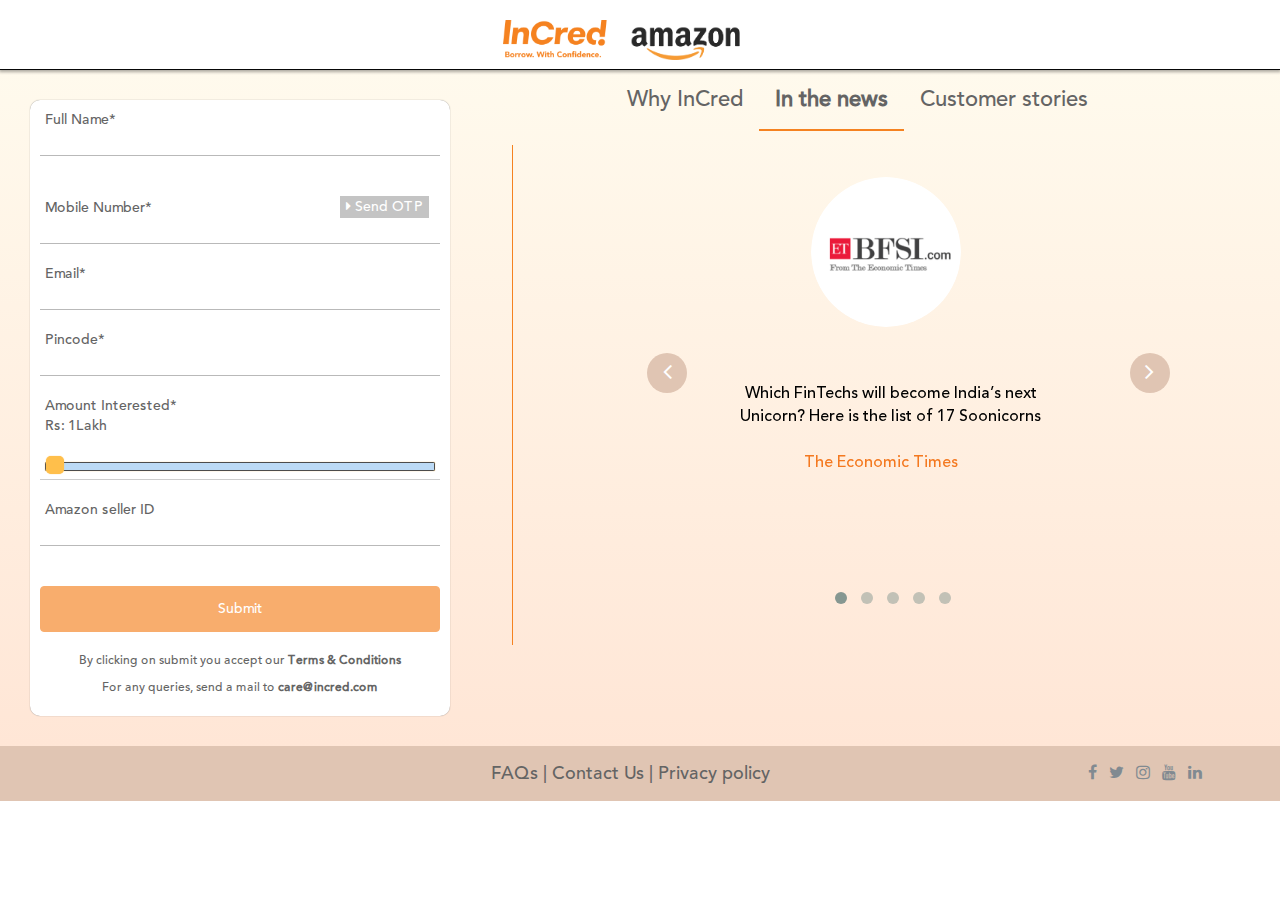
<file: index.html>
<!doctype html>
<html lang="en">

<head>
    <!-- Required meta tags -->
    <meta http-equiv="Content-Type" content="text/html; charset=utf-8" />
    <meta http-equiv="X-UA-compatible" content="IE=edge" />
    <meta name="viewport" content="width=device-width, initial-scale=1" />
    <meta name="description" content="Incred Amazon">
    <link rel="icon" href="../img/favicon.png">
    <!-- Bootstrap CSS -->
    <link href="https://fonts.googleapis.com/css?family=Poppins:400,500,600,700,800" rel="stylesheet">
    <link href="https://fonts.googleapis.com/css?family=Open+Sans:400,600" rel="stylesheet">
    <meta charset="utf-8">
    <link rel="stylesheet" href="https://stackpath.bootstrapcdn.com/font-awesome/4.7.0/css/font-awesome.min.css" integrity="sha384-wvfXpqpZZVQGK6TAh5PVlGOfQNHSoD2xbE+QkPxCAFlNEevoEH3Sl0sibVcOQVnN" crossorigin="anonymous">
    <link rel="stylesheet" href="https://maxcdn.bootstrapcdn.com/bootstrap/3.4.1/css/bootstrap.min.css">
    <script src="https://ajax.googleapis.com/ajax/libs/jquery/3.5.1/jquery.min.js"></script>
    <script src="https://maxcdn.bootstrapcdn.com/bootstrap/3.4.1/js/bootstrap.min.js"></script>
    <link href="owl-carousel/owl.carousel.css" rel="stylesheet" />
    <link href="owl-carousel/owl.theme.css" rel="stylesheet" />
    <link href="owl-carousel/owl.carousel.css" rel="stylesheet" />
    <link href="owl-carousel/owl.theme.css" rel="stylesheet" />
	  <link rel="stylesheet" href="css/bootstrap.min.css">
    <link rel="stylesheet" href="css/bootstrap.css" type="text/css" />
    <link rel="stylesheet" href="css/style.css" type="text/css" />
    <!-- Tital -->
    <title>InCred | Amazon</title>

    <link href="https://fonts.googleapis.com/css?family=Open+Sans&display=swap" rel="stylesheet">
    <!-- Google Tag Manager -->
    <script>
        (function(w, d, s, l, i) {
            w[l] = w[l] || [];
            w[l].push({
                'gtm.start': new Date().getTime(),
                event: 'gtm.js'
            });
            var f = d.getElementsByTagName(s)[0],
                j = d.createElement(s),
                dl = l != 'dataLayer' ? '&l=' + l : '';
            j.async = true;
            j.src =
                'https://www.googletagmanager.com/gtm.js?id=' + i + dl;
            f.parentNode.insertBefore(j, f);
        })(window, document, 'script', 'dataLayer', 'GTM-NX8R9BR');
    </script>
    <!-- End Google Tag Manager -->
</head>
<style>
    .wrapper {
    height: 100% !important;
    margin: 0 auto;
    overflow: hidden;
}
#loading_button{
  display:none;
  background-color: #c4c4c4;
  width: 93px;
  height: 30px;
}
#otpdiv{
  display:none;
}
#resendOtp, #otpSent,#otp_verifying,#valid_otp{
  display :none;
}
.timer{
  color: #f27c21;
  font-size: 16px;
  float:right;
}
</style>

<!-- Body Start -->

<body>
     <!-- Google Tag Manager (noscript) -->
     <noscript>
            <iframe src="https://www.googletagmanager.com/ns.html?id=GTM-NX8R9BR" height="0" width="0" style="display:none;visibility:hidden"></iframe>
        </noscript>
        <!-- End Google Tag Manager (noscript) -->
        
        <nav class="navbar navbar-inverse navbar-fixed-top">
            <div class="container-fluid">
                <img src="img/Logo.svg" class="logo"/>
            </div>
        </nav>
        <div id="section1" class="container-fluid">
          <div>
          <div class="col-md-5 col-sm-5">
           <div class="form contact" id="form1">
              <div class="group form-group">  
                <input type="text" class="form-control required chc" id="name" placeholder="" name="name" >
                 <p id="contact_name" class="text-left2 pull-left form-txt"></p>
                 <span class="highlight"></span>
                 <span class="bar"></span>
                 <label>Full Name*</label>
              </div>
              
              <button id="send_Button" class="send_Button" onclick="sendOtp()" disabled><i class="fa fa-caret-right"></i>&nbsp;Send OTP</button>
              <button id="loading_button" class="send_Button"><i class="fa fa-circle-o"></i>&nbsp;Sending..</button>
              <span class="tym"  id="resendOtp">Resend OTP in &nbsp;</span>
              <span id="some_div" class="timer"></span>
              <div class="group form-group" >  
                <input type="text" minlength="10" maxlength="10" class="form-control required chc" id="mobile" placeholder="" name="mobile"  >
                <label id="mobliediv">Mobile Number* </label>    
                <span class="highlight"></span>
                <span class="bar"></span>
                <p id="mobile_number" class="text-left2 pull-left form-txt"></p> 
                <p id="otpSent"><i  class="fa fa-check-circle" aria-hidden="true" style="color:green"> &nbsp;&nbsp;OTP Sent</i></p>
              </div>
              <div class="group form-group" id="otpdiv">      
                <input type="text" pattern="\d*" maxlength="4"class="form-control required chc" id="otp" placeholder="" name="otp" >
                <span class="highlight"></span>
                 <span class="bar"></span>
                 <p id="otp_verifying" ><i class="fa fa-circle-o-notch" style="width: 11px; height: 11px;"></i>&nbsp;&nbsp;Verifying OTP</p> 
                 <p id="valid_otp"></p>
                 <label>Verify OTP* </label>
              </div>
              <div class="group form-group">      
                <input type="email" class="form-control required chc" id="email" placeholder=""  name="email" >
                <p id="email_id"  class="text-left2 pull-left form-txt"></p>
                <span class="highlight"></span>
                 <span class="bar"></span>
                 <label id="emailId">Email*</label>
              </div>
              <div class="form-group group">
                <input type="text" maxlength="6" class="form-control" id="pin_Code" placeholder="" name="pincode" >
                <p  id="pincode_1" class="text-left2 pull-left form-txt"></p> 
                <span class="highlight"></span>
                 <span class="bar"></span>
                 <label>Pincode*</label>
              </div>
              <div class="form-group group"> 
                <p class="loan-amo">Rs: <span id="demo"></span></p>
                <input type="range" class="form-control required" id="loan_amount" step="100000" min="100000" max="5000000" value="100000" class="slider" >
                <p id="number" class="text-left2 pull-left form-txt"></p>
                <!-- <span class="highlight"></span>
                 <span class="bar"></span> -->
                <label style="color: #646464;font-size: 14px;">Amount Interested*</label>
        </div>
              <div class="form-group group">
                <input type="text" class="form-control" id="Amazonseller" placeholder="" name="Amazonseller" >
                <p id="Amazon_error" class="text-left2 pull-left form-txt"></p>
                 <span class="highlight"></span>
                 <span class="bar"></span>
                 <label>Amazon seller ID</label>
              </div>
              <button type="button" id ="applynow" name="submit" class="btn btn-orange col-md-12" onclick="switchDiv()">Submit</button>              


           <p class="terms">By clicking on submit you accept our<a href="" target="_blank" style="text-decoration: none;color: #646464;font-weight: bold;"> Terms & Conditions</a></p>
           <p class="mail">For any queries, send a mail to <a href="mailto:care@incred.com"  target="_top" style="text-decoration: none;color: #646464;font-weight: bold;">care@incred.com</a></p> 
            </div>
            <div class="form contact" id="thankyou">
              <p class="thank">Thank You!</p>
             <img src="img/success-1.png" class="thankimg" />
             <p class="thank1">*Thanks for applying for a loan at InCred.<br/>You will be contacted by our team shortly.*</p>
            </div>
        </div>
        <div class="line"></div>
        <div class="col-md-7 col-sm-7">
          <div class="tab">
            <button class="tablinks" onclick="tab(event, 'why')">Why InCred</button>
            <button class="tablinks active" onclick="tab(event, 'news')">In the news</button>
            <button class="tablinks" onclick="tab(event, 'stories')">Customer stories</button>
          </div>
          <div id="why" class="tabcontent">
            <div class="row">
              <div class="col-md-6 col-sm-6"> 
                 <div class="offer-box1">
                  <img src="img/speed.png" class="whyimg"/>
                  <h1>Quick Processing</h1>
                  <p>Instant loans sanctioned within 48 hours</p>
                </div>
              </div>
              <div class="col-md-6 col-sm-6"> 
                <div class="offer-box1">
                 <img src="img/rate.png" class="whyimg"/>
                 <h1>Low Interest Rates</h1>
                 <p>Rates that are delightfully low</p>
               </div>
             </div>
            </div>
            <div class="row">
              <div class="col-md-6 col-sm-6"> 
                 <div class="offer-box1">
                  <img src="img/loans.png" class="whyimg"/>
                  <h1>Collateral Free Loans</h1>
                  <p>Eliminate the risk of any asset loss</p>
                </div>
              </div>
              <div class="col-md-6 col-sm-6"> 
                <div class="offer-box1">
                 <img src="img/settings.png" class="whyimg"/>
                 <h1>Flexible Repayments</h1>
                 <p>Convenience to pay your EMI at ease</p>
               </div>
             </div>
            </div>
            <div class="row">
              <div class="col-md-6 col-sm-6"> 
                 <div class="offer-box1">
                  <img src="img/meditation.png" class="whyimg"/>
                  <h1>Minimal documentation</h1>
                  <p>Only submit documents that are essential</p>
                </div>
              </div>
            
              <div class="col-md-6 col-sm-6"> 
                 <div class="offer-box1">
                  <img src="img/online.png" class="whyimg"/>
                  <h1>Online processing</h1>
                  <p>No branch visit required</p>
              </div>
            </div>
          </div>
          </div>
          <div id="news" class="tabcontent" style="display:block">
            <section class="page3" id="customer1"> 
              <div class="container-fluid">
                      <div class="row owl-carousel-helper">
                      <div id="owl-demo2" class="owl-carousel">
                          <div class="col-sm-12" style="height: 400px;">
                              <div class="item">
                                  <div class="offer-box">
                                      <div class="flot-img"><img src="img/bfsi1.png" alt="testimonial" /></div>
                                      <p>Which FinTechs will become India’s next Unicorn? Here is the list of 17 Soonicorns <br/><br/><a style="text-decoration: none;" href="https://bfsi.economictimes.indiatimes.com/news/fintech/which-fintechs-will-become-indias-next-unicorn-here-is-the-list-of-17-soonicorns/79362525" target="_blank"><span class="testi-name name-author">The Economic Times</span></a></p>
                                      
                                  </div>
                              </div>
                          </div>
                          <div class="col-sm-12" style="height: 400px;">
                              <div class="item">
                                  <div class="offer-box">
                                      <div class="flot-img"><img src="img/yourstory1.png"/></div>
                                      <p>Here are 10 Mumbai-based startups that raised funding during the lockdown<br/><br/><a style="text-decoration: none;" href="https://yourstory.com/2020/08/mumbai-startups-raised-funding-pandemic-lockdown" target="_blank"><span class="testi-name name-author">YourStory</span></a></p>
                                      
                                  </div>
                              </div>
                          </div>
  
                          <div class="col-sm-12" style="height: 400px;">
                              <div class="item">
                                  <div class="offer-box">
                                      <div class="flot-img"><img src="img/Disruptlogo.png" alt="testimonial 3" /></div>
                                      <p>zomato Enters A Strategic Partnership With InCred<br/><br/><a style="text-decoration: none;" href="http://bwdisrupt.businessworld.in/article/-Zomato-Enters-A-Strategic-Partnership-With-InCred-/21-12-2020-356203/" target="_blank"><span class="testi-name name-author">BW Disrupt</span></a></p>
                                      
                                  </div>
                              </div>
                          </div>
                          <div class="col-sm-12" style="height: 400px;">
                              <div class="item">
                                  <div class="offer-box">
                                      <div class="flot-img"><img src="img/entrepreneur.png" alt="testimonial 1"/></div>
                                      <p>Role Of Data Analytics In the Lending Sector<br/><br/><a style="text-decoration: none;" href="https://www.entrepreneur.com/article/355818" target="_blank"><span class="testi-name name-author">Entrepreneur</span></a></p>
                                      
                                  </div>
                              </div>
                          </div>
                          <div class="col-sm-12" style="height: 400px;">
                              <div class="item">
                                  <div class="offer-box">
                                      <div class="flot-img"><img src="img/BW-logo.png" alt="testimonial 3"/></div>
                                      <p>The MSME Road To Recovery<br/> <br/><a style="text-decoration: none;" href="http://www.businessworld.in/article/The-MSME-Road-To-Recovery/04-08-2020-304948/" target="_blank"><span class="testi-name name-author">BW BusinessWorld</span></a></p>
                                      
                                  </div>
                              </div>
                          </div>
                      </div>
  
                      </div>
                </div>
            </section>  
          </div>
          <div id="stories" class="tabcontent">
            <img src="img/testimonial  Ajith.png" class="news"/>
            <p class="title">Ajith Karimpana<br/>Founder & CEO, Furlenco<br/>Business Loan Customer</p>
            <p class="des">"The team at InCred was a pleasure to work with and the entire process was extremely smooth. Looking forward to a long relationship with InCred."</p>
            
            <!-- <section class="page3" id="customer1">
              <div class="container-fluid">
                      <div class="row">
                        <div id="owl-demo1" class="owl-carousel">
                          <div class="col-sm-6">
                              <div class="item">
                                  <div class="offer-box">
                                      <div class="flot-img"><img src="img/meditation.png" alt="testimonial" /></div>
                                  </div>
                              </div>
                          </div>
                        </div>
                      </div>
                </div>
            </section>  -->
          </div>
        </div>
      </div> 
    </div> 
        <footer class="container-fluid foot">
            <div class="container">
                <div class="row">
                  <div class="col-md-8 col-sm-6 col-xs-12">
                    <p class="copyright-text"><a href="faq.html" style="color: #646464;text-decoration: none;">FAQs</a>&nbsp;|&nbsp;Contact Us&nbsp;|&nbsp;<a href="#" style="color: #646464;text-decoration: none;">Privacy policy</a>
                    </p>
                  </div>
        
                  <div class="col-md-4 col-sm-6 col-xs-12">
                    <ul class="social-icons">
                      <li><a class="facebook" href="https://www.facebook.com/InCredIndia/" target="_blank"><i class="fa fa-facebook"></i></a></li>
                      <li><a class="twitter" href="https://twitter.com/InCredFin" target="_blank"><i class="fa fa-twitter"></i></a></li>
                      <li><a class="instagram" href="https://www.instagram.com/incredfin" target="_blank"><i class="fa fa-instagram"></i></a></li>
                      <li><a class="youtube" href="https://www.youtube.com/channel/UCWDW_L_2lSaDAL4O5ghj7yg" target="_blank"><i class="fa fa-youtube"></i></a></li>
                      <li><a class="linkedin" href="https://www.linkedin.com/company/incredfinancialservices/" target="_blank"><i class="fa fa-linkedin"></i></a></li>   
                    </ul>
                  </div>
                </div>
              </div>
        
        </footer>
        <script src="owl-carousel/owl.carousel.js"></script>
      <script>var owl = $("#owl-demo2");
      var owl1 = $("#owl-demo1");

        owl.owlCarousel({

            // Define custom and unlimited items depending from the width
            // If this option is set, itemsDeskop, itemsDesktopSmall, itemsTablet, itemsMobile etc. are disabled
            // For better preview, order the arrays by screen size, but it's not mandatory
            // Don't forget to include the lowest available screen size, otherwise it will take the default one for screens lower than lowest available.
            // In the example there is dimension with 0 with which cover screens between 0 and 450px

            itemsCustom: [
                [0, 1],
                [450, 1],
                [600, 1],
                [700, 1],
                [1000, 1],
                [1200, 1],
                [1400, 1],
                [1600, 1]
            ],
            navigation: true
        });
        owl1.owlCarousel({

// Define custom and unlimited items depending from the width
// If this option is set, itemsDeskop, itemsDesktopSmall, itemsTablet, itemsMobile etc. are disabled
// For better preview, order the arrays by screen size, but it's not mandatory
// Don't forget to include the lowest available screen size, otherwise it will take the default one for screens lower than lowest available.
// In the example there is dimension with 0 with which cover screens between 0 and 450px

itemsCustom: [
[0, 1],
                [450, 1],
                [600, 1],
                [700, 1],
                [1000, 1],
                [1200, 1],
                [1400, 1],
                [1600, 1]
],
navigation: true
});
        </script>

        <script>
          if ($(window).width() < 514) {
          $('#carousel').removeClass('.visible');
}
      </script>
      <script>
          $(document).ready(function() {
              $("#owl-demo2").owlCarousel({
                  navigation: true,
                  slideSpeed: 300,
                  paginationSpeed: 400,
                  singleItem: true
              });
          });
          $(document).ready(function() {
              $("#owl-demo1").owlCarousel({
                  navigation: true,
                  slideSpeed: 300,
                  paginationSpeed: 400,
                  singleItem: true
              });
          });
      </script>


        <script>
          function switchDiv() {
            if (document.getElementById('form1')) {

                if (document.getElementById('form1').style.display == 'none') {
                    document.getElementById('thankyou').style.display = 'block';
                    document.getElementById('thankyou').style.display = 'none';
                }
                else {
                    document.getElementById('form1').style.display = 'none';
                    document.getElementById('thankyou').style.display = 'block';
                }
            }
}

          function tab(evt, selectedtab) {
            var i, tabcontent, tablinks;
            tabcontent = document.getElementsByClassName("tabcontent");
            for (i = 0; i < tabcontent.length; i++) {
              tabcontent[i].style.display = "none";
            }
            tablinks = document.getElementsByClassName("tablinks");
            for (i = 0; i < tablinks.length; i++) {
              tablinks[i].className = tablinks[i].className.replace(" active", "");
            }
            document.getElementById(selectedtab).style.display = "block";
            evt.currentTarget.className += " active";
          }
          </script>
    <script>
        (function (i, s, o, g, r, a, m) {
          i['GoogleAnalyticsObject'] = r; i[r] = i[r] || function () {
            (i[r].q = i[r].q || []).push(arguments)
          }, i[r].l = 1 * new Date(); a = s.createElement(o),
            m = s.getElementsByTagName(o)[0]; a.async = 1; a.src = g; m.parentNode.insertBefore(a, m)
        })(window, document, 'script', 'https://www.google-analytics.com/analytics.js', 'ga');

        ga('create', 'UA-93062132-1', 'auto');
        ga('send', 'pageview');
      </script>

      <script type="text/javascript">
        !function () {
          var analytics = window.analytics = window.analytics || []; if (!analytics.initialize) if (analytics.invoked) window.console && console.error && console.error("Segment snippet included twice."); else {
            analytics.invoked = !0; analytics.methods = ["trackSubmit", "trackClick", "trackLink", "trackForm", "pageview", "identify", "reset", "group", "track", "ready", "alias", "debug", "page", "once", "off", "on"]; analytics.factory = function (t) { return function () { var e = Array.prototype.slice.call(arguments); e.unshift(t); analytics.push(e); return analytics } }; for (var t = 0; t < analytics.methods.length; t++) { var e = analytics.methods[t]; analytics[e] = analytics.factory(e) } analytics.load = function (t) { var e = document.createElement("script"); e.type = "text/javascript"; e.async = !0; e.src = ("https:" === document.location.protocol ? "https://" : "http://") + "cdn.segment.com/analytics.js/v1/" + t + "/analytics.min.js"; var n = document.getElementsByTagName("script")[0]; n.parentNode.insertBefore(e, n) }; analytics.SNIPPET_VERSION = "4.0.0";
            analytics.load("ZroRCC7NFJNfWPp3hLKDl5CQox64R3sV");
            analytics.page();
          }
        }();
      </script>
      <script>
        var slider = document.getElementById("loan_amount") || null;
var output = document.getElementById("demo") || null;


    output.innerHTML = slider && slider.value;
    if(slider && (slider.value == 100000) ){
      val = slider.value /100000 + 'Lakh'; 
      output.innerHTML = val;
    }
        slider.oninput = function () {
            if (this.value) {
                val = (this.value / 100000) + 'Lakh';
                output.innerHTML = val;
        }

}
    </script>

    <script src="js/jquery-3.3.1.js" type="text/javascript"></script>
    <script src="js/bootstrap.js" type="text/javascript"></script>
    <script src="js/js.js" type="text/javascript"></script>
</body>

</html>
</file>
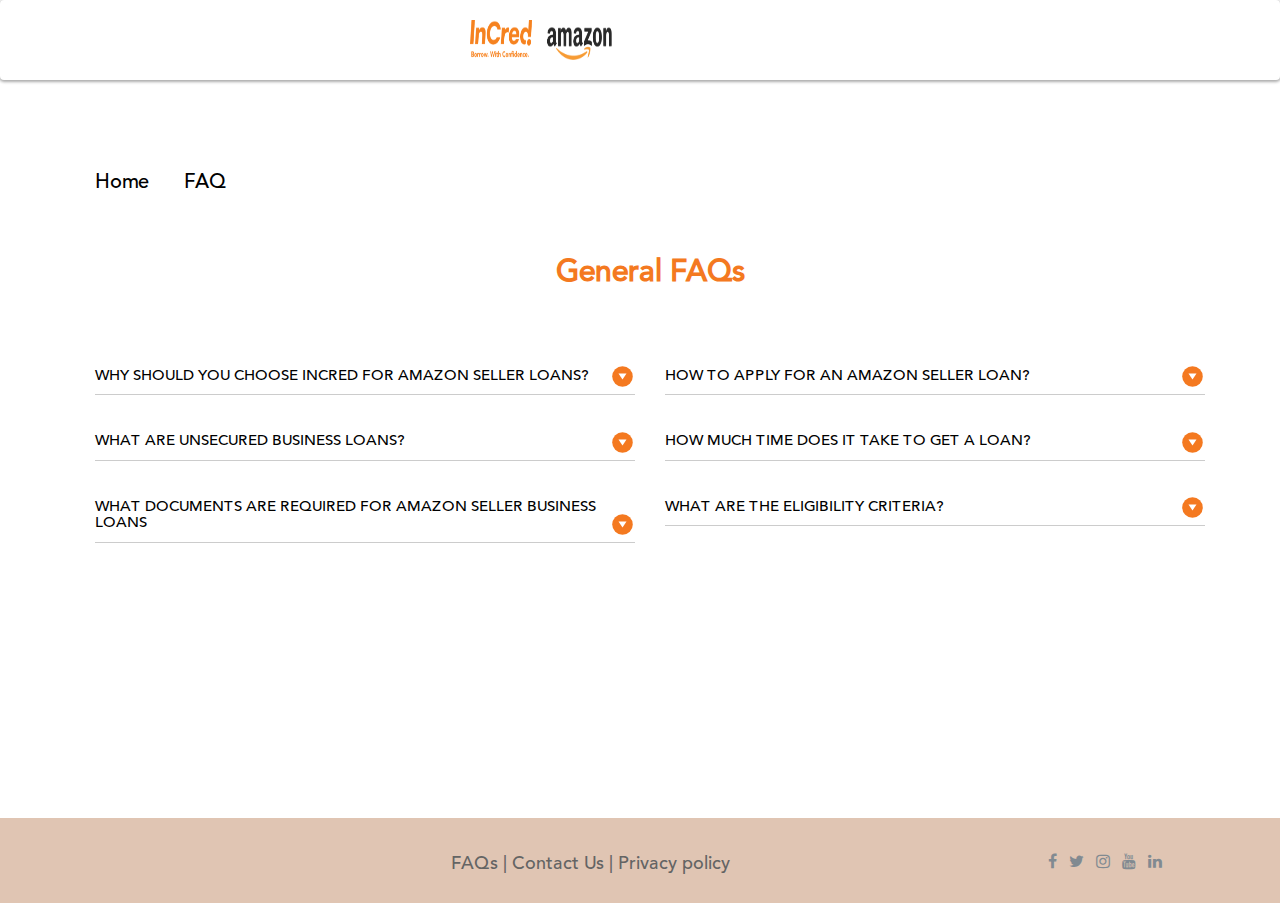
<file: faq.html>
<!DOCTYPE html PUBLIC "-//W3C//DTD XHTML 1.0 Transitional//EN" "http://www.w3.org/TR/xhtml1/DTD/xhtml1-transitional.dtd">
<html xmlns="http://www.w3.org/1999/xhtml">

<head>
	<meta charset="utf-8">
	<meta http-equiv="X-UA-Compatible" content="IE=edge">
	<meta name="viewport" content="width=device-width, initial-scale=1">
	<meta name="description" content="">
	<meta name="author" content="">
	<meta http-equiv="cache-control" content="max-age=120" />
	<link rel="icon" href="../img/favicon.png">
    <title>Avail Loans | InCred</title>
    <link rel="stylesheet" href="css/bootstrap.css" type="text/css" />
    <link rel="stylesheet" href="https://stackpath.bootstrapcdn.com/font-awesome/4.7.0/css/font-awesome.min.css" integrity="sha384-wvfXpqpZZVQGK6TAh5PVlGOfQNHSoD2xbE+QkPxCAFlNEevoEH3Sl0sibVcOQVnN" crossorigin="anonymous">
    <link href="css/font-awesome.min.css" rel="stylesheet" />
	<link href="css/bootstrap.css" rel="stylesheet">
	<link href="css/font-awesome.css" rel="stylesheet" />
	<link rel="stylesheet" href="css/main.css" type="text/css" />
    <link rel="stylesheet" href="css/style.css" type="text/css" />
	<!-- Google Tag Manager -->
	<script>
		(function (w, d, s, l, i) {
			w[l] = w[l] || []; w[l].push({
				'gtm.start':
				new Date().getTime(), event: 'gtm.js'
			}); var f = d.getElementsByTagName(s)[0],
				j = d.createElement(s), dl = l != 'dataLayer' ? '&l=' + l : ''; j.async = true; j.src =
					'https://www.googletagmanager.com/gtm.js?id=' + i + dl; f.parentNode.insertBefore(j, f);
		})(window, document, 'script', 'dataLayer', 'GTM-NX8R9BR');
	</script>
	<!-- End Google Tag Manager -->

	<!-- fullstory integration -->
	<script>
		window['_fs_debug'] = false;
		window['_fs_host'] = 'fullstory.com';
		window['_fs_org'] = 'C7168';
		window['_fs_namespace'] = 'FS';
		(function (m, n, e, t, l, o, g, y) {
			if (e in m) { if (m.console && m.console.log) { m.console.log('FullStory namespace conflict. Please set window["_fs_namespace"].'); } return; }
			g = m[e] = function (a, b) { g.q ? g.q.push([a, b]) : g._api(a, b); }; g.q = [];
			o = n.createElement(t); o.async = 1; o.src = 'https://' + _fs_host + '/s/fs.js';
			y = n.getElementsByTagName(t)[0]; y.parentNode.insertBefore(o, y);
			g.identify = function (i, v) { g(l, { uid: i }); if (v) g(l, v) }; g.setUserVars = function (v) { g(l, v) };
			g.shutdown = function () { g("rec", !1) }; g.restart = function () { g("rec", !0) };
			g.consent = function (a) { g("consent", !arguments.length || a) };
			g.identifyAccount = function (i, v) { o = 'account'; v = v || {}; v.acctId = i; g(o, v) };
			g.clearUserCookie = function () { };
		})(window, document, window['_fs_namespace'], 'script', 'user');
	</script>

	<style>
        .breadcrumb {
    padding: 8px 15px;
    margin-bottom: 20px;
    list-style: none;
    background-color: #fff;
    border-radius: 4px;
}
.nav > li > a {
    position: relative;
    display: block;
    padding: 10px 15px;
    color: #000;
    font-size: 20px;
}
.breadcrumb > li + li:before {
    padding: 0 5px;
    color: #000;
    content: "\00a0";
}
	.h5{
		margin: 70px 0px 0px 40px;
    font-weight: bold;
	}
	.offer-bx .flot-img img {
    width: 100%;
    margin: 0px 0px 0px 0px;
}
.bx-gray {
    background: #fff;
}
.offer-bx a{
	background: #fff;
    color: #337ab7;
    text-decoration: none;
    font-size: 14px;
    font-weight: 600;
	text-align: left;
	width: 280px;
}
.offer-bx {
    background: #fff;
    font-size: 18px;
    padding: 40px 50px;
    width: 334px;
    height: 290px;
    margin-top: 55px;
    position: relative;
}
.date{
	margin: -70px 0px 20px 0px;
    font-size: 16px;
    color: #000;
}
@media (max-width: 767px){
    .loantype .offer-bx {
    margin: 0 auto;
    margin-top: 90px;
    height: 100%;
}
}
@media (max-width: 600px){
.offer-bx a {
    width:220px;
}
.offer-bx .flot-img img {
    margin: 0px 0px 0px 0px;
}
.abtpg-title {
    color: #F47920;
    text-align: center;
    font-weight: 600;
}
.font-weight-h1 {
    font-weight: 600;
    font-size: 30px;
}
}
@media (max-width: 500px){
.offer-bx a {
	width:170px;
	margin-left: 20px;
}
.offer-bx .flot-img img {
	margin: 0px 0px 0px 0px;
}
.abtpg-title {
    color: #F47920;
    text-align: center;
    font-weight: 600;
}
.font-weight-h1 {
    font-weight: 600;
    font-size: 30px;
}
}
.abtpg-title {
    color: #F47920;
    text-align: center;
    font-weight: 600;
}
.font-weight-h1 {
    font-weight: 600;
    font-size: 30px;
	margin-bottom: 50px;
}
.collpse-content img {
    height: 25px;
    width: 25px;
    float: right;
    margin-top: -30px;
}
.collpse-content {
    cursor: pointer;
}
h4{
	font-size: 15px;
	text-transform: uppercase;
}
p{
	color: #000;
}
ol li{
	color: #000;
	font-size: 14px;
}
ol.doc{
	list-style-type: none;
}

@media screen and (max-width: 480px), (max-width: 640px) and (min-width: 370px){
.navbar-default .navbar-toggle {
	margin-left: 140px;
	display: none;
}

}
@media only screen and (max-width:486px) and (min-width:360px){
	.applybut{
	margin-left: 250px;
    margin-top: -50px;
}
}
@media only screen   
and (min-width: 1030px)   
and (max-width: 1366px){
    .foot {
        text-align: right;
        background-color: #e0c5b3;
        height: 85px;
        padding: 15px;
        margin-top: 205px;
    }
    .social-icons {
    padding-left: 0;
    margin-bottom: 0;
    list-style: none;
    margin-top: 20px;
}
}
@media only screen and (max-width: 1605px) and (min-width: 1370px){
.foot {
    text-align: right;
    background-color: #e0c5b3;
    height: 85px;
    padding: 15px;
    margin-top: 303px
}
.social-icons {
    padding-left: 0;
    margin-bottom: 0;
    list-style: none;
    margin-top: 20px;
}
}
@media only screen and (max-device-width: 640px) and (min-device-width: 360px){
.foot {
    text-align: right;
    background-color: #e0c5b3;
    height: 80px;
    padding: 15px;
}
.social-icons {
    padding-left: 0;
    margin-bottom: 0;
    list-style: none;
    margin-top: -10px;
    margin-right: 60px;
}
}
@media only screen   
and (min-width: 1030px)   
and (max-width: 1366px){
	#fis{
	padding: 50px;
}
}
@media (min-width:1281px){
	.foot {
    text-align: right;
    background-color: #e0c5b3;
    height: 85px;
    padding: 15px;
    margin-top: 303px
}
.social-icons {
    padding-left: 0;
    margin-bottom: 0;
    list-style: none;
    margin-top: 20px;
}
#fis{
	padding: 100px;
}
}
	</style>
</head>

<body>
	<!-- Google Tag Manager (noscript) -->
	<noscript>
		<iframe src="https://www.googletagmanager.com/ns.html?id=GTM-NX8R9BR" height="0" width="0" style="display:none;visibility:hidden"></iframe>
	</noscript>
	<!-- End Google Tag Manager (noscript) -->
    <nav class="navbar navbar-default">
		<div class="container">
			<!-- Brand and toggle get grouped for better mobile display -->
			<div class="navbar-header">
				<button type="button" class="navbar-toggle collapsed" data-toggle="collapse" data-target="#defaultNavbar1"><span class="sr-only">Toggle navigation</span><span class="icon-bar"></span><span class="icon-bar"></span><span class="icon-bar"></span></button>
				<div class="row1">
					<div class="column">
					  <img src="img/logo.png" class="logo" alt="logo">
					</div>
				</div>
			</div>
		</div>	
	</nav>			
	<div class="wrapper">
		<div class="main">
			<section class="page2 nobanner" id="fis">
				<div class="container-fluid">
					<div class="container">
						<div class="row">
							<ol class="nav breadcrumb">
								<li><a href="index.html">Home</a></li>
								<li><a class="active" href="#">FAQ</a></li>
							</ol>
						</div>
						<div class="row">
							<div class="col-md-12">
								<h1 class="abtpg-title font-weight-h1">General FAQs</h1>
							</div>
						</div>
						<div class="col-md-12">
							<div class="col-sm-6">
								<div id="expand">
									<dl class="expanddl">
										<dt><span class="collpse-content"><h4>WHY SHOULD YOU CHOOSE INCRED FOR amazon seller LOANS?
                                        </h4><img src="img/2.svg" alt="Down arrow"/></span></dt>
										<dd>
											<p>InCred is a leading NBFC which provides quick and hassle free loans to customers. Some of the key benefits of applying for a Business Loan with InCred are:
												<ol>
												<li>Low-Interest Rate</li>
												<li>Minimal and No Contact Documentation</li>
												<li>Seamless Process</li>
												<li>Loans sanctioned within 48 hours</li>
											</ol>
											</p>
										</dd>
									</dl>
									<dl class="expanddl">
										<dt><span class="collpse-content"><h4>What are Unsecured Business Loans?</h4><img src="img/2.svg" alt="Down arrow"/></span></dt>
										<dd>
											<p>There is no need for any collateral, guarantor or hypothecation of any assets while applying for an unsecured business loan.</p>
										</dd>
									</dl>
									<dl class="expanddl">
										<dt><span class="collpse-content"><h4>WHAT DOCUMENTS ARE REQUIRED FOR AMAZON SELLER BUSINESS LOANS</h4><img src="img/2.svg" alt="Down arrow"/></span></dt>
										<dd>
											<p><ol class="doc">
												<li>Pancard</li>
												<li>GST certificate</li>
												<li>Photo Id with address : Aadhar / Driving License / Passport</li>
												<li>Banking Statement </li>
												<li>Electricity bill / Rent Agreement</li>
											</ol></p>
										</dd>
									</dl>

								</div>
							</div>
							<div class="col-sm-6">
								<div id="expand">
									<dl class="expanddl">
										<dt><span class="collpse-content"><h4>HOW TO APPLY FOR An amazon seller LOAN?</h4><img src="img/2.svg" alt="Down arrow"/></span></dt>
										<dd>
											<p>Our process is extremely simple and quick. Simply fill the form on this page and submit, we will get in touch with you.
											</p>
										</dd>
									</dl>
									<dl class="expanddl">
										<dt><span class="collpse-content"><h4>HOW MUCH TIME DOES IT TAKE TO GET A LOAN?                                        </h4><img src="img/2.svg" alt="Down arrow"/></span></dt>
										<dd>
											<p>Due to our seamless digital onboarding and document collection process, your loan can get sanctioned within 48 hours.
											</p>
										</dd>
									</dl>
									<dl class="expanddl">
										<dt><span class="collpse-content"><h4>WHAT ARE THE ELIGIBILITY CRITERIA?                                        </h4><img src="img/2.svg" alt="Down arrow"/></span></dt>
										<dd>
											<p>We have only 2 simple eligibility criterias:<br/>
												Your business should be listed on Amazon for a minimum of 12 months.<br/>
												The age of the borrower should be between 22 to 60 years. </p>
										</dd>
									</dl>

								</div>
							</div>
						</div>
					</div>
				</div>
            </section>
            <footer class="container-fluid foot">
                <div class="container">
                    <div class="row">
                      <div class="col-md-8 col-sm-6 col-xs-12">
                        <p class="copyright-text"><a href="faq.html" style="color: #646464;text-decoration: none;">FAQs</a>&nbsp;|&nbsp;Contact Us&nbsp;|&nbsp;<a href="#" style="color: #646464;text-decoration: none;">Privacy policy</a>
						</p>
                      </div>
            
                      <div class="col-md-4 col-sm-6 col-xs-12">
                        <ul class="social-icons">
							<li><a class="facebook" href="https://www.facebook.com/InCredIndia/" target="_blank"><i class="fa fa-facebook"></i></a></li>
							<li><a class="twitter" href="https://twitter.com/InCredFin" target="_blank"><i class="fa fa-twitter"></i></a></li>
							<li><a class="instagram" href="https://www.instagram.com/incredfin" target="_blank"><i class="fa fa-instagram"></i></a></li>
							<li><a class="youtube" href="https://www.youtube.com/channel/UCWDW_L_2lSaDAL4O5ghj7yg" target="_blank"><i class="fa fa-youtube"></i></a></li>
							<li><a class="linkedin" href="https://www.linkedin.com/company/incredfinancialservices/" target="_blank"><i class="fa fa-linkedin"></i></a></li>   
						  </ul>
                      </div>
                    </div>
                  </div>
            
            </footer>
			
		</div>
	</div>
	<script>
		(function (i, s, o, g, r, a, m) {
			i['GoogleAnalyticsObject'] = r; i[r] = i[r] || function () {
				(i[r].q = i[r].q || []).push(arguments)
			}, i[r].l = 1 * new Date(); a = s.createElement(o),
				m = s.getElementsByTagName(o)[0]; a.async = 1; a.src = g; m.parentNode.insertBefore(a, m)
		})(window, document, 'script', 'https://www.google-analytics.com/analytics.js', 'ga');

		ga('create', 'UA-93062132-1', 'auto');
		ga('send', 'pageview');
	</script>
	<script src="js/jquery-3.3.1.js" type="text/javascript"></script>
    <script src="js/bootstrap.js" type="text/javascript"></script>
    <script src="js/js.js" type="text/javascript"></script>
	<script>
		$("#expand dt span").click(function () {
   $(this).parent().siblings("dd").slideToggle(); 
});
	</script>
	<script>
		$(document).ready(function () {
			$("#navbar").load("navbar-section.html");
			$("#footer").load("footer-section.html");
		});
	</script>
</body>

</html>
</file>
<file: css/style.css>
@charset "utf-8";

/* CSS Document */
@font-face {
    font-family: 'Avenir Black';
    src: url(../fonts/Avenir-Black.eot);
    src: url('../fonts/Avenir-Black.eot?#iefix') format('embedded-opentype'), url(../fonts/Avenir-Black.woff2) format('woff2'), url(../fonts/Avenir-Black.woff) format('woff'), url(../fonts/Avenir-Black.ttf) format('truetype'), url('../fonts/Avenir-Black.svg#Avenir Black') format('svg')
}

@font-face {
    font-family: 'Avenir Book';
    src: url(../fonts/Avenir-Book.eot);
    src: url('../fonts/Avenir-Book.eot?#iefix') format('embedded-opentype'), url(../fonts/Avenir-Book.woff2) format('woff2'), url(../fonts/Avenir-Book.woff) format('woff'), url(../fonts/Avenir-Book.ttf) format('truetype'), url('../fonts/Avenir-Book.svg#Avenir Book') format('svg')
}
@font-face {
    font-family: 'Avenir Medium';
    src: url(../fonts/Avenir-Medium.eot);
    src: url('../fonts/Avenir-Medium.eot?#iefix') format('embedded-opentype'), url(../fonts/Avenir-Medium.woff2) format('woff2'), url(../fonts/Avenir-Medium.woff) format('woff'), url(../fonts/Avenir-Medium.ttf) format('truetype'), url('../fonts/Avenir-Medium.svg#Avenir Medium') format('svg')
}

body {
    font-family: 'Avenir Medium';;
    margin: 0;
    padding: 0;
    font-size: 14px;
    color: #fff;
    position: relative;
    min-height: 100vh;
    width: 100%;
}

html {
    scroll-behavior: smooth;
}
.container>.navbar-header,
.container-fluid>.navbar-header,
.container>.navbar-collapse,
.container-fluid>.navbar-collapse {
    margin-right: 0;
    margin-left: 0;
    margin-top: 0%;
}
.input-group-addon:last-child {
    /* border-left: 0; */
    /* border-bottom-left-radius: 0; */
    border-radius: 0;
    background: #fff;
    border: 1px solid #fff;
}
.logo{
    width: 50%;
    height: 80px;
    padding: 20px;
}
.foot{
  text-align: right;
  background-color: #e0c5b3;
  height: 55px;
  padding: 15px;
}
.navbar {
    position: relative;
    min-height: 50px;
    margin-bottom: 0px;
    box-shadow: 0 1px 3px 1px rgba(0, 0, 0, 0.33);
    margin-top: 0px;
    background-color: #fff;
}

.navbar-default {
    background-color: transparent;
    border: none;
}

.navbar-default .navbar-nav>li>a {
    color: #fff;
}

.navbar-default .navbar-nav>li>a:hover {
    color: #fff;
    background-color: #f9a234;
}

.navbar-default .navbar-nav>.active>a,
.navbar-default .navbar-nav>.active>a:hover,
.navbar-default .navbar-nav>.active>a:focus {
    color: #fff;
    background-color: #f9a234;
}

.navbar-nav>li>a {
    padding-top: 5px;
    padding-bottom: 5px;
}
.navbar-fixed-top {top:0px;position:sticky;height: 70px;}
.form {
    padding: 2%;
    background: #fff;
    height: auto;
    width: 350px;
    /* margin-left: 20px; */
    border-radius: 8px;
    box-shadow: 0 0 1px 0 rgba(0, 0, 0, 0.5);
}

.form-container {
    padding: 5%;
    width: 65%;
    margin-left: 8%;
    position: absolute;
    z-index: 1;
}

.form-container h5 {
    line-height: 1.5;
    font-size: 100%;
}

label {
    display: inline-block;
    max-width: 100%;
    margin-bottom: 5px;
    color:#646464;
}
.form-control {
    display: block;
    width: 100%;
    height: 26px;
    padding: 5px;
    font-size: 12px;
    line-height: 1.42857143;
    color: #555;
    background-color: #fff;
    background-image: none;
    border: none;
    border-bottom: 1px solid #ccc;
    border-radius: 0px;
}

.social-icons
{
  padding-left:0;
  margin-bottom:0;
  list-style:none;
  margin-top: -10px;
}
.social-icons li
{
  display:inline-block;
  margin-bottom:4px
}
.social-icons a{
  color:#818a91;
  font-size:16px;
  display:inline-block;
  line-height:44px;
  text-align:center;
  margin-right:8px;
  border-radius:100%;
  -webkit-transition:all .2s linear;
  -o-transition:all .2s linear;
  transition:all .2s linear
}
.copyright-text{
    color:#646464;
    margin-right: 50px;
    font-size: 18px;
}


@keyframes lds-ellipsis1 {
    0% {
        transform: scale(0);
    }
    100% {
        transform: scale(1);
    }
}

@keyframes lds-ellipsis3 {
    0% {
        transform: scale(1);
    }
    100% {
        transform: scale(0);
    }
}

@keyframes lds-ellipsis2 {
    0% {
        transform: translate(0, 0);
    }
    100% {
        transform: translate(19px, 0);
    }
}

@media only screen   
and (min-device-width : 768px)   
and (max-device-width : 1024px){
    #customer1{
        margin-left:-100px;
        width:400px;
    }
    #customer1 .offer-box {
        font-size: 15px;
        padding: 75px 50px;
        width: 150px;
        height: 500px;
        position: relative;
        margin-left: 200px;
    }
    #customer1 .flot-img img{
        position: relative;
        top: -75px;
        height: 150px;
        margin-left: -50px;
        width: 150px;
        border-radius: 50%;
    }
    .offer-box p {
        font-size: 16px;
        color: #000;
        margin-top: -20px;
        width: 320px;
        margin-left: -130px;
        text-align: center;
    }
    .testi-name{
        margin-left: -20px;
    }
    .head{
        color: #000;
        font-size: 20px;
    }
    .logo{
        width: 100%;
        height: auto;
        padding: 50px;
    }
    #section1 {
        background-color: #fffaed;
        background-image: linear-gradient(#fffaed , #ffe6d6);
        height: auto;
        padding: 100px;
    }
    .form {
        padding: 2%;
        background: #fff;
        height: auto;
        width: 400px;
        margin-left: 20px;
    }
    .tab {
        overflow: hidden;
        color: #646464;
        margin-left: 80px;
    }
    .news{
        border-radius: 50%;
        width: 150px;
        border: 1px solid#646464;
        margin-top: 50px;
        margin-left: 200px;
    }
    .title{
        color: #646464;
        font-size: 22px;
        text-align: center;
        margin-top: 50px;
        font-style: italic;
    }
    .des{
        color: #646464;
        font-size: 18px;
        text-align: center;
    }
    .send_Button {
        margin-left: 220px;
    }
    .line{
    
        border-left: 1px solid #f58220;
            
        height: 500px;
            
        position: absolute;
            
        left: 40%;
            
        margin-left: -3px;
            
        top: 245px;
        }
        .owl-carousel {
            display: none;
            position: relative;
            width: 100%;
            margin-left: -20px;
            margin-top: 40px;
        }
        .offer-box1 {
            background: #fff;
            font-size: 18px;
            padding: 0px 50px;
            width: 280px;
            height: 120px;
            margin-top: 20px;
            position: relative;
        }
        .offer-box1 .whyimg{
            position: relative;
    margin-left: -45px;
    margin-top: 10px;
    width: 80px;
        }
        .offer-box1 h1{
            color: #646464;
            font-size: 18px;
            font-weight: bold;
            margin-top: -60px;
            margin-left: 40px;
            width: 100%;
        }
        .offer-box1 p{
            color: #646464;
            font-size: 14px;
            margin-left: 40px;
            width: 100%;
        }
}
@media only screen   
and (min-width: 1030px)   
and (max-width: 1366px){
    .line{
    
border-left: 1px solid #f58220;
    
height: 500px;
    
position: absolute;
    
left: 40%;
    
top: 145px;
    
}
    .owl-theme .owl-controls {
        margin-top: 10px;
        text-align: center;
        margin-left: -80px;
    }
    #customer1 .offer-box {
        font-size: 15px;
        padding: 75px 50px;
        width: 150px;
        height: 500px;
        position: relative;
        margin-left: 200px;
    }
    #customer1 .flot-img img{
        position: relative;
        top: -75px;
        height: 150px;
        margin-left: -50px;
        width: 150px;
        border-radius: 50%;
    }
    .offer-box p {
        font-size: 16px;
        color: #000;
        margin-top: -20px;
        width: 320px;
        margin-left: -130px;
        text-align: center;
    }
    .testi-name{
        margin-left: -20px;
    }
    .head{
        color: #4f4e4e;
        font-size: 20px;
    }
    .logo{
        margin-left: 450px;
        width: 25%;
        height: 80px;
        padding: 20px;
    }
    #section1 {
        background-color: #fffaed;
        background-image: linear-gradient(#fffaed , #ffe6d6);
        height: auto;
    }
    .form {
        padding-top: 30px;
        background: #fff;
        height: auto;
        width: 420px;
        border-radius: 10px;
        margin-top: 30px;
        margin-bottom: 30px;
    }
    .tab {
        overflow: hidden;
        color: #646464;
        margin-left: 80px;
    }
    .offer-box1 {
        background: #fff;
        font-size: 18px;
        padding: 0px 50px;
        width: 330px;
        height: 110px;
        margin-top: 55px;
        position: relative;
    }
    .offer-box1 .whyimg{
        position: relative;
        margin-left: -45px;
        margin-top: 10px;
        width: 80px;
    }
    .offer-box1 h1{
        color: #646464;
        font-size: 18px;
        font-weight: bold;
        margin-top: -60px;
        margin-left: 40px;
        width: 100%;
    }
    .offer-box1 p{
        color: #646464;
        font-size: 14px;
        margin-left: 40px;
        width: 100%;
    }
    .news{
        width: 150px;
        margin-top: 50px;
        margin-left: 250px;
    }
    .title{
        color: #646464;
        font-size: 22px;
        text-align: center;
        margin-top: 50px;
        font-style: italic;
        margin-left: -20px;
    }
    .des{
        color: #646464;
        font-size: 18px;
        text-align: center;
        margin-left: 40px;
        width: 550px;
    }
    .send_Button {
        margin-left: 300px;
    }
    .owl-carousel {
        display: none;
        position: relative;
        width: 100%;
        margin-left: -20px;
        margin-top: 40px;
    }
}
@media only screen and (max-device-width: 480px) and (min-device-width: 320px){
    .owl-theme .owl-controls {
        margin-top: 10px;
        text-align: center;
        margin-left: -80px;
    }
    #customer1 .offer-box {
        font-size: 15px;
        padding: 75px 50px;
        width: 150px;
        height: 120px;
        position: relative;
    }
    #customer1 .flot-img img{
        position: relative;
        top: -75px;
        height: 150px;
        margin-left: -52px;
        width: 150px;
    }
    .offer-box p {
        font-size: 16px;
        color: #000;
        margin-top: -20px;
        width: 200px;
    }
    .head{
        color: #000;
        font-size: 20px;
    }
    .logo{
        width: 100%;
        height: 80px;
        padding: 10px;
    }
    .foot{
        text-align: center;
        background-color: #e0c5b3;
        height: 90px;
        padding: 15px;
      }
      .copyright-text{
        color: #646464;
        margin-right: 0px;
        font-size: 16px;
    }
    #section1 {
        background-color: #fffaed;
        background-image: linear-gradient(#fffaed , #ffe6d6);
        height: auto;
        padding: 100px;
    }
    .form {
        padding: 2%;
        background: #fff;
        height: auto;
        width: 400px;
        margin-left: 20px;
    }
    .tab {
        overflow: hidden;
        color: #646464;
        margin-left: -30px;
    }
    .offer-box1 {
        background: #fff;
        font-size: 18px;
        padding: 0px 50px;
        width: 290px;
        height: 120px;
        margin-top: 20px;
        position: relative;
        margin-left: -90px;
    }
    .offer-box1 .whyimg{
        position: relative;
    margin-left: -45px;
    margin-top: 10px;
    width: 80px;
    }
    .offer-box1 h1{
        color: #646464;
        font-size: 18px;
        font-weight: bold;
        margin-top: -60px;
        margin-left: 40px;
        width: 100%;
    }
    .offer-box1 p{
        color: #646464;
        font-size: 14px;
        margin-left: 40px;
        width: 100%;
    }
    .news{
        border-radius: 50%;
        width: 150px;
        border: 1px solid#646464;
        margin-top: 50px;
        margin-left: 200px;
    }
    .send_Button {
        margin-left: 220px;
    }
    #customer1 .owl-theme .owl-controls .owl-buttons div {
        height: 60px!important;
        width: 60px!important;
        padding-top: 10px!important;
        margin: -30px -250px 0px -200px;
        display: none;
    }
    .owl-carousel {
        display: none;
        position: relative;
        width: 100%;
        margin-left: -20px;
        margin-top: 40px;
    }
    .owl-carousel .owl-wrapper-outer {
        overflow: hidden;
        position: relative;
        width: 100%;
        margin-left: 40px;
    }
}
@media only screen   
and (min-device-width : 360px)   
and (max-device-width : 640px){
    .owl-theme .owl-controls {
        margin-top: 10px;
        text-align: center;
        margin-left: 70px;
    }
    #customer1{
        width:250px;
        margin-left:-80px;
    }
    #customer1 .offer-box {
        font-size: 15px;
        padding: 75px 50px;
        width: 150px;
        height: 120px;
        position: relative;
    }
    #customer1 .flot-img img{
        position: relative;
        top: -75px;
        height: 150px;
        margin-left: -30px;
        width: 150px;
        border-radius: 50%;
    }
    .offer-box p {
        font-size: 16px;
        color: #000;
        margin-top: -20px;
        width: 200px;
        margin-left:-50px;
        text-align: center;
    }
    .head{
        color: #000;
        font-size: 20px;
    }
    .logo{
        width: 100%;
        height: 70px;
        padding: 10px;
    }
    .foot{
        text-align: center;
        background-color: #e0c5b3;
        height: 90px;
        padding: 15px;
      }
      .copyright-text{
        color: #646464;
        margin-right: 0px;
        font-size: 16px;
    }
    #section1 {
        background-color: #fffaed;
        background-image: linear-gradient(#fffaed , #ffe6d6);
        height: auto;
        padding: 100px;
    }
    .form {
        padding: 20%;
        background: #fff;
        height: auto;
        width: 360px;
        margin-left: -116px;
    }
    .btn-orange {
        color: #fff;
        background-color: #f58220;
        border-color: #f58220;
        width: 100%;
    }
    .tab {
        margin-left: -30px;
    }
    .offer-box1 {
        background: #fff;
        font-size: 18px;
        padding: 0px 50px;
        width: 290px;
        height: 120px;
        margin-top: 20px;
        position: relative;
        margin-left: -90px;
    }
    .offer-box1 .whyimg{
        position: relative;
    margin-left: -45px;
    margin-top: 10px;
    width: 80px;
    }
    .offer-box1 h1{
        color: #646464;
        font-size: 18px;
        font-weight: bold;
        margin-top: -60px;
        margin-left: 40px;
        width: 100%;
    }
    .offer-box1 p{
        color: #646464;
        font-size: 14px;
        margin-left: 40px;
        width: 100%;
    }
    .news{
        border-radius: 50%;
        width: 150px;
        border: 1px solid#646464;
        margin-top: 50px;
        margin-left: -10px;
    }
    .title{
        color: #646464;
        font-size: 18px;
        text-align: center;
        margin-top: 50px;
        font-style: italic;
        width: 220px;
        margin-left: -50px;
    }
    .des{
        color: #646464;
        font-size: 16px;
        text-align: center;
        margin-left: -40px;
        width: 200px;
    }
    .send_Button {
        margin-left: 200px;
        width: 30%;
    }
    #customer1 .owl-theme .owl-controls .owl-buttons div {
        height: 60px!important;
        width: 60px!important;
        padding-top: 10px!important;
        margin: -30px -250px 0px -200px;
        display: none;
    }
    .owl-carousel {
        display: none;
        position: relative;
        width: 100%;
        margin-left: -20px;
        margin-top: 40px;
    }
    .owl-carousel .owl-wrapper-outer {
        overflow: hidden;
        position: relative;
        width: 100%;
        margin-left: 40px;
    }
}
@media only screen   
and (min-width: 1370px)  
and (max-width: 1605px){
    
    .owl-theme .owl-controls {
        margin-top: 10px;
        text-align: center;
        margin-left: 0px;
    }
    #customer1 .offer-box {
        font-size: 15px;
        padding: 75px 50px;
        width: 150px;
        height: 500px;
        position: relative;
        margin-left: 200px;
    }
    #customer1 .flot-img img{
        position: relative;
        top: -75px;
        height: 150px;
        margin-left: -50px;
        width: 150px;
        border-radius: 50%;
    }
    .offer-box p {
        font-size: 16px;
        color: #000;
        margin-top: -20px;
        width: 320px;
        margin-left: -130px;
        text-align: center;
    }
    .testi-name{
        margin-left: -20px;
    }
    .head{
        color: #000;
        font-size: 20px;
    }
    .logo{
        margin-left: 500px;
        width: 30%;
        height: 80px;
        padding: 10px;
    }
    #section1 {
        background-color: #fffaed;
        background-image: linear-gradient(#fffaed , #ffe6d6);
        height: auto;
        padding: 100px;
    }
    .form {
        background: #fff;
        height: auto;
        width: 400px;
        padding-top: 30px;
        border-radius: 8px;
        box-shadow: 0 0 1px 0 rgba(0, 0, 0, 0.5);
    }
    .tab {
        overflow: hidden;
        color: #646464;
        margin-left: 80px;
    }
    .offer-box1 {
        background: #fff;
        font-size: 18px;
        padding: 0px 50px;
        width: 280px;
        height: 120px;
        margin-top: 20px;
        position: relative;
    }
    .offer-box1 .whyimg{
        position: relative;
    margin-left: -45px;
    margin-top: 10px;
    width: 80px;
    }
    .offer-box1 h1{
        color: #646464;
        font-size: 18px;
        font-weight: bold;
        margin-top: -60px;
        margin-left: 40px;
        width: 100%;
    }
    .offer-box1 p{
        color: #646464;
        font-size: 14px;
        margin-left: 40px;
        width: 100%;
    }
    .news{
        width: 150px;
        margin-top: 50px;
        margin-left: 250px;
    }
    .title{
        color: #646464;
        font-size: 22px;
        text-align: center;
        margin-top: 50px;
        font-style: italic;
        margin-left: 180px;
    }
    .des{
        color: #646464;
        font-size: 18px;
        text-align: center;
        margin-left: 170px;
        width: 500px;
    }
    .send_Button {
        margin-left: 220px;
    }
    .line{
    
border-left: 1px solid #f58220;
    
height: 500px;
    
position: absolute;
    
left: 45%;
    
top: 245px;
    
}
        .owl-carousel {
            display: none;
            position: relative;
            width: 100%;
            margin-left: -20px;
            margin-top: 40px;
        }
}
@media only screen   
and (orientation : landscape)   
and (-webkit-min-device-pixel-ratio: 1)  
and (min-device-width : 768px)   
and (max-device-width : 1007px){
    .testi-name{
        margin-left: -20px;
    }
    #customer1 .offer-box {
        font-size: 15px;
        padding: 75px 50px;
        width: 150px;
        height: 120px;
        position: relative;
    }
    #customer1 .flot-img img{
        position: relative;
        top: -75px;
        height: 150px;
        margin-left: -52px;
        width: 150px;
    }
    .offer-box p {
        font-size: 16px;
        color: #000;
        margin-top: -20px;
        width: 200px;
    }
    .head{
        color: #000;
        font-size: 20px;
    }
    .logo{
        margin-left: 280px;
        width: 100%;
        height: 200px;
    }
    #section1 {
        background-color: #fffaed;
        background-image: linear-gradient(#fffaed , #ffe6d6);
        height: auto;
        padding: 100px;
    }
    .form {
        padding: 2%;
        background: #fff;
        height: auto;
        width: 400px;
        margin-left: 20px;
    }
    .tab {
        overflow: hidden;
        color: #646464;
        margin-left: 80px;
    }
    .offer-box1 {
        background: #fff;
        font-size: 18px;
        padding: 0px 50px;
        width: 280px;
        height: 120px;
        margin-top: 20px;
        position: relative;
    }
    .offer-box1 .whyimg{
        position: relative;
    margin-left: -45px;
    margin-top: 10px;
    width: 80px;
    }
    .offer-box1 h1{
        color: #646464;
        font-size: 18px;
        font-weight: bold;
        margin-top: -60px;
        margin-left: 40px;
        width: 100%;
    }
    .offer-box1 p{
        color: #646464;
        font-size: 14px;
        margin-left: 40px;
        width: 100%;
    }
    .news{
        border-radius: 50%;
        width: 150px;
        border: 1px solid#646464;
        margin-top: 50px;
        margin-left: 200px;
    }
    .title{
        color: #646464;
        font-size: 22px;
        text-align: center;
        margin-top: 50px;
        font-style: italic;
    }
    .des{
        color: #646464;
        font-size: 18px;
        text-align: center;
    }
    .send_Button {
        margin-left: 220px;
    }
    .line{
    
        border-left: 1px solid #f58220;
            
        height: 500px;
            
        position: absolute;
            
        left: 40%;
            
        margin-left: -3px;
            
        top: 245px;
        }
        .owl-carousel {
            display: none;
            position: relative;
            width: 100%;
            margin-left: -20px;
            margin-top: 40px;
        }
}
@media only screen and (min-device-width: 320px) and (max-device-width: 568px) 
and (-webkit-device-pixel-ratio: 2) and (device-aspect-ratio: 40/71){
    #customer1 .offer-box {
        font-size: 15px;
        padding: 75px 50px;
        width: 150px;
        height: 120px;
        position: relative;
    }
    #customer1 .flot-img img{
        position: relative;
        top: -75px;
        height: 150px;
        margin-left: -52px;
        width: 150px;
    }
    .offer-box p {
        font-size: 16px;
        color: #000;
        margin-top: -20px;
        width: 200px;
    }
    .head{
        color: #000;
        font-size: 20px;
    }
    .logo{
        width: 100%;
        height: 200px;
    }
    .foot{
        text-align: right;
        background-color: #e0c5b3;
        height: 50px;
        padding: 15px;
      }
      #section1 {
        background-color: #fffaed;
        background-image: linear-gradient(#fffaed , #ffe6d6);
        height: auto;
        padding: 100px;
    }
    .form {
        padding: 2%;
        background: #fff;
        height: auto;
        width: 400px;
        margin-left: 20px;
    }
    .tab {
        overflow: hidden;
        color: #646464;
        margin-left: 80px;
    }
    .offer-box1 {
        background: #fff;
        font-size: 18px;
        padding: 0px 50px;
        width: 280px;
        height: 120px;
        margin-top: 20px;
        position: relative;
    }
    .offer-box1 .whyimg{
        position: relative;
    margin-left: -45px;
    margin-top: 10px;
    width: 80px;
    }
    .offer-box1 h1{
        color: #646464;
        font-size: 18px;
        font-weight: bold;
        margin-top: -60px;
        margin-left: 40px;
        width: 100%;
    }
    .offer-box1 p{
        color: #646464;
        font-size: 14px;
        margin-left: 40px;
        width: 100%;
    }
    .news{
        border-radius: 50%;
        width: 150px;
        border: 1px solid#646464;
        margin-top: 50px;
        margin-left: 200px;
    }
    .title{
        color: #646464;
        font-size: 22px;
        text-align: center;
        margin-top: 50px;
        font-style: italic;
    }
    .des{
        color: #646464;
        font-size: 18px;
        text-align: center;
    }
    .send_Button {
        margin-left: 220px;
    }
    .owl-carousel {
        display: none;
        position: relative;
        width: 100%;
        margin-left: -20px;
        margin-top: 40px;
    }
}
@media (min-width: 992px){
    
    
    .tab {
        overflow: hidden;
        color: #646464;
        margin-left: 60px;
    }
        .owl-carousel {
            display: none;
            position: relative;
            width: 100%;
            margin-left: 33px;
            margin-top: 40px;
        }
}
@media only screen 
  and (min-device-width: 414px) 
  and (max-device-width: 736px) 
  and (-webkit-min-device-pixel-ratio: 3) { 
    #customer1{
        margin-left:-80px;
        width:400px;
    }
    #customer1 .offer-box {
        font-size: 15px;
        padding: 75px 50px;
        width: 200px;
        height: 300px;
        position: relative;
    }
    #customer1 .flot-img img{
        position: relative;
        top: -75px;
        height: 150px;
        margin-left: -52px;
        width: 150px;
    }
    .offer-box p {
        font-size: 16px;
        color: #000;
        margin-top: -20px;
        width: 200px;
    }
    .head{
        color: #000;
        font-size: 20px;
    }
    .logo{
        width: 100%;
        height: 80px;
        padding: 10px;
    }
    .foot{
        text-align: center;
        background-color: #e0c5b3;
        height: 90px;
        padding: 15px;
      }
      .copyright-text{
        color: #646464;
        margin-right: 0px;
        font-size: 16px;
    }
    #section1 {
        background-color: #fffaed;
        background-image: linear-gradient(#fffaed , #ffe6d6);
        height: auto;
        padding: 100px;
    }
    .form {
        padding: 15%;
        background: #fff;
        height: auto;
        width: 400px;
        margin-left: -109px;
    }
    .tab {
        overflow: hidden;
        color: #646464;
        margin-left: -30px;
    }
    .offer-box1 {
        background: #fff;
        font-size: 18px;
        padding: 0px 50px;
        width: 290px;
        height: 120px;
        margin-top: 20px;
        position: relative;
        margin-left: -90px;
    }
    .offer-box1 .whyimg{
        position: relative;
    margin-left: -45px;
    margin-top: 10px;
    width: 80px;
    }
    .offer-box1 h1{
        color: #646464;
        font-size: 18px;
        font-weight: bold;
        margin-top: -60px;
        margin-left: 40px;
        width: 100%;
    }
    .offer-box1 p{
        color: #646464;
        font-size: 14px;
        margin-left: 40px;
        width: 100%;
    }
    .news{
        border-radius: 50%;
        width: 150px;
        border: 1px solid#646464;
        margin-top: 50px;
        margin-left: 10px;
    }
    .send_Button {
        margin-left: 220px;
    }
    #customer1 .owl-theme .owl-controls .owl-buttons div {
        height: 60px!important;
        width: 60px!important;
        padding-top: 10px!important;
        margin: -30px -250px 0px -200px;
        display: none;
    }
    .owl-carousel {
        display: none;
        position: relative;
        width: 100%;
        margin-left: -20px;
        margin-top: 40px;
    }
    .owl-carousel .owl-wrapper-outer {
        overflow: hidden;
        position: relative;
        width: 100%;
        margin-left: 40px;
    }
}
 @media (min-width:1281px) {
    .line{
    
        border-left: 1px solid #f58220;
            
        height: 500px;
            
        position: absolute;
            
        left: 40%;
            
        margin-left: -3px;
            
        top: 245px;
        }
    .owl-theme .owl-controls {
        margin-top: 10px;
        text-align: center;
        margin-left: -150px;
    }
    #customer1 .offer-box {
        font-size: 15px;
        padding: 75px 50px;
        width: 150px;
        height: 500px;
        position: relative;
        margin-left: 200px;
    }
    #customer1 .flot-img img{
        position: relative;
        top: -75px;
        height: 150px;
        margin-left: -50px;
        width: 150px;
        border-radius: 50%;
    }
    .offer-box p {
        font-size: 16px;
        color: #000;
        margin-top: -20px;
        width: 320px;
        margin-left: -130px;
        text-align: center;
    }
        .logo {
    width: 20%;
    height: 80px;
    padding: 20px;
    margin-left: 620px;
    }
        .head{
            color: #4f4e4e;
            font-size: 20px;
        }
        #section1 {
            background-color: #fffaed;
            background-image: linear-gradient(#fffaed , #ffe6d6);
            height: auto;
            padding: 100px;
        }
        .form {
            padding-top: 30px;
            background: #fff;
            height: auto;
            width: 450px;
            border-radius : 10px;
        }
        .tab {
            overflow: hidden;
            color: #646464;
            margin-left: 150px;
        }
        .offer-box1 {
            background: #fff;
            font-size: 18px;
            padding: 5px 50px;
            width: 320px;
            height: 120px;
            margin-top: 20px;
            position: relative;
            margin-left: 50px;
        }
        .offer-box1 .whyimg{
            position: relative;
    margin-left: -45px;
    margin-top: 10px;
    width: 80px;
        }
        .offer-box1 h1{
            color: #646464;
            font-size: 18px;
            font-weight: bold;
            margin-top: -60px;
            margin-left: 40px;
            width: 100%;
        }
        .offer-box1 p{
            color: #646464;
            font-size: 14px;
            margin-left: 40px;
            width: 100%;
        }
        .news{
            width: 150px;
            margin-top: 50px;
            margin-left: 345px;
        }
        .title{
            color: #646464;
            font-size: 22px;
            text-align: center;
            margin-top: 50px;
            font-style: italic;
        }
        .des{
            color: #646464;
            font-size: 18px;
            text-align: center;
            margin-left: 170px;
            width: 500px;
        } 
        .send_Button {
            margin-left: 320px;
        }
        .owl-carousel {
            display: none;
            position: relative;
            width: 100%;
            margin-left: 30px;
            margin-top: 40px;
        }
    .owl-carousel .owl-wrapper-outer {
        overflow: hidden;
        position: relative;
        width: 100%;
        margin-left: 40px;
    }
}  

.text{
    color: #000;
}
.contact-h {
    font-size: 24px;
    text-transform: uppercase;
    font-weight: 700;
    margin-bottom: 40px;
    color: #ec407a;
}
.contact .form-group {
    margin-bottom: 40px;
}
.contact .form-control {
    border-radius: 0;
    border: none;
    border-bottom: 1px solid #b9b9b9;
    box-shadow: none;
    font-size: 18px;
}
.contact .btn-primary {
    background-color: #c4c4c4;
    border-color: #c4c4c4;
    border-radius: 0;
    text-transform: uppercase;
    font-weight: bold;
}
.contact .btn {
    padding: 12px 15px;
}
.group {
    position: relative;
    margin-bottom: 45px;
}
input:focus {
    outline: none;
}
label {
    color: #999;
    font-size: 18px;
    font-weight: normal;
    position: absolute;
    pointer-events: none;
    left: 5px;
    top: 0;
    transition: 0.2s ease all;
    -moz-transition: 0.2s ease all;
    -webkit-transition: 0.2s ease all;
}
input:focus ~ label, input:valid ~ label {
    top: -20px;
    font-size: 14px;
    color:#646464;
}
.bar {
    position: relative;
    display: block;
    width: 100%;
}
.bar:before, .bar:after {
    content: '';
    height: 2px;
    width: 0;
    bottom: 0px;
    position: absolute;
    background: #f58220;
    transition: 0.2s ease all;
    -moz-transition: 0.2s ease all;
    -webkit-transition: 0.2s ease all;
}
.bar:before {
    left: 50%;
}
.bar:after {
    right: 50%;
}
input:focus ~ .bar:before, input:focus ~ .bar:after {
    width: 50%;
}
.highlight {
    position: absolute;
    width: 100px;
    top: 25%;
    left: 0;
    pointer-events: none;
    opacity: 0.5;
} */
/* active state */
input:focus ~ .highlight {
    -webkit-animation: inputHighlighter 0.3s ease;
    -moz-animation: inputHighlighter 0.3s ease;
    animation: inputHighlighter 0.3s ease;
}
/* ANIMATIONS ================ */
@-webkit-keyframes inputHighlighter {
    from {
        background:  #f58220;
   }
    to {
        width: 0;
        background: transparent;
   }
}
@-moz-keyframes inputHighlighter {
    from {
        background:  #f58220;
   }
    to {
        width: 0;
        background: transparent;
   }
}
@keyframes inputHighlighter {
    from {
        background: #f58220;
   }
    to {
        width: 0;
        background: transparent;
   }
}
.btn-orange {
    color: #fff;
    background-color: #f58220;
    border-color: #f58220;
    margin-bottom: 20px;
}
.text-group textarea {
    display: block;
    background: none;
    padding: 0.125rem 0.125rem 0.0625rem;
    border-width: 0;
    border-color: transparent;
    line-height: 1.9;
    width: 100%;
    -webkit-transition: all 0.28s ease;
    transition: all 0.28s ease;
    box-shadow: none;
}
.text-group textarea:focus ~ .input-label, .text-group textarea:valid ~ .input-label, .text-group textarea.form-file ~ .input-label, .text-group textarea.has-value ~ .input-label {
    font-size: 14px;
    color: gray;
    top: -1rem;
    left: 0;
}
.text-group textarea:focus ~ .input-label {
    color: #f58220;
}
.text-group textarea:focus ~ .bar::before {
    width: 100%;
    left: 0;
}
.text-group {
    position: relative;
    margin-top: 2.25rem;
    margin-bottom: 4.25rem;
}
.terms{
    color: #646464;
    font-size: 12px;
    text-align: center;
}
.mail{
    color: #646464;
    font-size: 12px;
    text-align: center;
}
.tab {
    overflow: hidden;
    color: #646464;
  }
  
  /* Style the buttons inside the tab */
  .tab button {
    background-color: inherit;
    float: left;
    border: none;
    outline: none;
    border-bottom:  #f58220;
    cursor: pointer;
    padding: 14px 16px;
    transition: 0.3s;
    font-size: 22px;
  }
  
  /* Change background color of buttons on hover */
  .tab button:hover {
    background-color: none;
  }
  
  /* Create an active/current tablink class */
  .tab button.active {
    font-weight: bold;
    border: none;
    border-bottom: 2px solid #f58220;
  }
  
  /* Style the tab content */
  .tabcontent {
    display: none;
    padding: 6px 12px;
    /* border: 1px solid #ccc; */
    border-top: none;
  }
  
.thank{
    color: #646464;
    font-size: 20px;
    text-align: center;
}
.thank1{
    color: #646464;
    font-size: 20px;
    text-align: center;
    margin-top: 50px;
}
.thankimg{
    width: 100px;
    height: 100px;
    margin-left: 120px;
    margin-top: 30px;
}
#thankyou{
    display: none;
}
.send_Button{
    background-color: #c4c4c4 ;
    border: none;
}
/* 
#customer1 .offer-box {
    background: #fff;
    font-size: 15px;
    padding: 75px 50px;
    width: 150px;
    height: 120px;
    position: relative;
    border: 1px solid #ddd;
}
#customer1 .flot-img img{
    position: relative;
    top: -75px;
    height: 150px;
    margin-left: -52px;
    width: 150px;
}*/
#customer1 .owl-theme .owl-controls .owl-buttons div {
    height: 40px!important;
    width: 40px!important;
    padding-top: 1px!important;
    margin: 0px 0px 0px -50px;
} 

.author-testi {
    margin-top: 30px;
    width: 400px;
}
/* .owl-carousel {
    display: none;
    position: relative;
    width: 30%;
    margin-left: 180px;
} */
.owl-prev:before {
    content: "\f104";
}
.owl-next:before {
    content: "\f105";
}
.owl-theme .owl-controls .owl-buttons div {
    color: #fff;
    background: #e0c5b3;
}
.loan-amo{
    color: #646464;
    margin-left: 5px;
}
.owl-wrapper {
    padding-right: 100px;
 }

.disableLabel {
    top: -20px;
    font-size: 14px;
    color: #646464;
}


input[type=range] {
    -webkit-appearance: none;
    margin: 18px 0;
    width: 100%;
    opacity: 0.7;
  }
  input[type=range]:focus {
    outline: none;
    opacity: 0.7;
  }
  input[type=range]::-webkit-slider-runnable-track {
    width: 100%;
    height: 8.4px;
    cursor: pointer;
    box-shadow:  0px 0px 1px orange;
    background: #a1cbf1;
    border-radius: 1.3px;
    border: 0.2px solid #010101;
  }
  input[type=range]::-webkit-slider-thumb {
    box-shadow: 0px 0px 1px orange;
    border: 1px;
    -webkit-appearance: none;
    appearance: none;
    width: 18px;
    height: 18px;
    border-radius: 5px;
    background: orange;
    cursor: pointer;
    -webkit-appearance: none;
    margin-top: -7px;
  }
  input[type=range]:focus::-webkit-slider-runnable-track {
    background: #a1cbf1;
  }
  input[type=range]::-moz-range-track {
    width: 100%;
    height: 8.4px;
    cursor: pointer;
    box-shadow:0px 0px 1px orange;
    background: #a1cbf1;
    border-radius: 1.3px;
    border: 0.2px solid #010101;
  }
  input[type=range]::-moz-range-thumb {
    box-shadow: 0px 0px 1px orange;
    border: 1px;
    height: 36px;
    width: 16px;
    border-radius: 3px;
    background: orange;
    cursor: pointer;
  }
  input[type=range]::-ms-track {
    width: 100%;
    height: 8.4px;
    cursor: pointer;
    background: transparent;
    border-color: transparent;
    border-width: 16px 0;
    color: transparent;
  }
  input[type=range]::-ms-fill-lower {
    background: #a1cbf1;
    border: 0.2px solid #010101;
    border-radius: 2.6px;
    box-shadow: 0px 0px 1px orange;
  }
  input[type=range]::-ms-fill-upper {
    background: #a1cbf1;
    border: 0.2px solid #010101;
    border-radius: 2.6px;
    box-shadow: 0px 0px 1px orange;
  }
  input[type=range]::-ms-thumb {
    box-shadow: 1px 1px 1px #000000, 0px 0px 1px orange;
    border: 1px ;
    height: 36px;
    width: 16px;
    border-radius: 3px;
    background: orange;
    cursor: pointer;
  }
  input[type=range]:focus::-ms-fill-lower {
    background: #a1cbf1;
  }
  input[type=range]:focus::-ms-fill-upper {
    background:#a1cbf1;
  }
  .testi-name {
    color: #F47920;
    width: 400px;
}
.author-testi a{
    text-decoration: none;
}
</file>
<file: css/main.css>
dt { 
  font-size: 20px; 
  color: black; 
  font-weight: bold; 
  text-align: left;
}
dl {
  border-bottom:1px solid #ccc;
  margin-top: 12px;
  padding-top: 8px;
}
dt a {
  color: black; 
}
dd {
/*    padding-left: 12px;*/
    text-align: left;
    margin-top: 3%; 
  display: none;
}
.collpse-content {
  cursor: pointer;
}
.page-title {
  text-align: left;
}
.sub-title {
  text-align: left;
  color:#F47920; 
}
.main-content {
  text-align: justify;
}
.box-content span {
  display: block;
    margin-top: 12px;
}.box-content  {
  text-align: left;
}
#team {
/*   max-width: 96rem;*/
    width: 100%;
    min-height: 200px;
    height: auto;
    box-sizing: border-box;
    padding: 0;
    flex-direction: row;
    flex-wrap: wrap;
    align-content: flex-end;

}
#team img {
  width:25.5rem;
  height:25.5rem;
  display:block;
  margin:0.5rem 1rem 4rem 0.5rem;
  padding:0;
  box-sizing:content-box;
  color:black;
}
#team1 img {
  width:16.5rem!important;
  height:16.5rem!important;
  display:block;
  margin:0.5rem 1rem 4rem 0.5rem;
  padding:0;
  box-sizing:content-box;
  color:black;
}
#team1 figcaption {
  font-size:14px;
  text-align:center;
}
#team2 img {
  width:16.5rem!important;
  height:16.5rem!important;
  display:block;
  margin:0.5rem 1rem 4rem 0.5rem;
  padding:0;
  box-sizing:content-box;
  color:black;
}
#team2 figcaption {
  font-size:14px;
  text-align:left;
}
figure img {
  -webkit-border-radius:50%;
  -moz-border-radius:50%;  
  border-radius:50%; 
}
#team figure img {
  -webkit-transition:opacity 0.26s ease-out;   
  -moz-transition:opacity 0.26s ease-out;   
  -ms-transition:opacity 0.26s ease-out;   
  -o-transition:opacity 0.26s ease-out;   
  transition:opacity 0.26s ease-out;    
}
#team:hover img, #team:active img {
  opacity:0.3;
}
#team:hover img:hover, #team:active img:active {
  opacity:1;
}
figcaption {
  font-size:2rem;
  text-align:center;
}
.client-logo {
  margin-bottom: 20px;
}
.client-logo img {
      filter: grayscale(100%);
}
.short-links-cont i {
  padding-left: 12px;
}
.short-links-cont a {
  font-size: 20px;
    color: black;
}
.short-links-cont a:hover {
    color: #F47920;
}
.short-links-cont {
    margin-top: 20px;
    margin-bottom: 20px;
}
.short-links {
  background-color:#f8f8f8;
  padding-top: 50px;
    padding-bottom: 50px;
}
.heading {
  margin-bottom: 20px;
}
.content-item {
  background: url(../img/banner-img.jpg);
  background-repeat: no-repeat;
  background-position: center center;
  background-size: cover;
  -moz-backface-visibility: hidden;
  -webkit-backface-visibility: hidden;
  backface-visibility: hidden;
  height: 200px;
  margin: 20px auto;
  overflow: hidden;
  position: relative;
  width: 100%;
}
.c-list-inline{
  display: flex;
  align-items: center;
  flex-direction: row;
  justify-content: center;
  flex-wrap: wrap;
}
.modal-header-items-center{
  display: flex;
  justify-content: space-between;
}
.center-modal-body{
  display: flex;
  flex-direction: column;
  justify-content: center;
  /* align-items: center; */
}
.loan-types{
  margin: 4px 8px;
  padding: 12px 8px;
  border: 1px solid transparent;
  transition: all 0.1s ease-in;
  color: black;
  cursor: pointer;
}
.loan-types:hover{
  border: 1px solid rgba(255, 154, 82, 0.705);
  border-radius: 5px;
  background-color: rgba(255, 154, 82, 0.432);

}
.content-item .overlay {
  border-bottom: 100px solid #F47920;
  border-left: 100px solid transparent;
  bottom: 0;
  height: 0;
  opacity: .95;
  position: absolute;
  right: 0;
  text-indent: -9999px;
  -moz-transition: all 0.5s ease-out;
  -o-transition: all 0.5s ease-out;
  -webkit-transition: all 0.5s ease-out;
  transition: all 0.5s ease-out;
  width: 0;
}
.content-item:hover .overlay {
  border-bottom: 800px solid #F47920;
  border-left: 800px solid transparent;
  -moz-transition: all 0.5s ease-out;
  -o-transition: all 0.5s ease-out;
  -webkit-transition: all 0.5s ease-out;
  transition: all 0.5s ease-out;
}
.content-item .corner-overlay-content {
  bottom: 15px;
  color: #fff;
  position: absolute;
  right: 15px;
  -moz-transition: all 0.5s ease-out;
  -o-transition: all 0.5s ease-out;
  -webkit-transition: all 0.5s ease-out;
  transition: all 0.5s ease-out;
}
.content-item:hover .corner-overlay-content {
  opacity: 0;
  -moz-transition: all 0.5s ease-out;
  -o-transition: all 0.5s ease-out;
  -webkit-transition: all 0.5s ease-out;
  transition: all 0.5s ease-out;
}
.content-item .overlay-content {
  bottom: 0;
  color: #fff;
  left: 0;
  opacity: 0;
  padding: 30px;
  position: absolute;
  right: 0;
  top: 0;
  -moz-transition: all 0.3s ease-out;
  -o-transition: all 0.3s ease-out;
  -webkit-transition: all 0.3s ease-out;
  transition: all 0.3s ease-out;
}
.content-item .overlay-content h2 {
  border-bottom: 1px solid #333;
  padding: 0 0 12px;
}
.content-item:hover .overlay-content {
  opacity: 1;
  -moz-transition: all 0.3s ease-out;
  -o-transition: all 0.3s ease-out;
  -webkit-transition: all 0.3s ease-out;
  transition: all 0.3s ease-out;
  -moz-transition-delay: 0.3s;
  -o-transition-delay: 0.3s;
  -webkit-transition-delay: 0.3s;
  transition-delay: 0.3s;
}

/* #carousel {
  width: 480px;
  overflow:hidden;
  background-image: url(../img/banner/min/banner-img-homepage.jpg);
}

#carousel ul {
  width: 1920px;
  padding: 0;
  margin: 0;
  background-image: url(../img/banner/min/banner-img-homepage-2.jpg);
}

#carousel ul li {
  text-align: center;
  height: 280px;
  list-style: none;
  float:	left;
} */
.navbar {
  display: block;
}
#personal-ln-page .header-banner {
    height: 100vh;
	background-image: url("../img/banner/min/banner-img-pers.jpg");
	background-position: center;
}
#home-pg .header-banner {
    height: 100vh;
	background-image: url("../img/banner/min/banner-img-homepage.jpg");
	background-position: center;
}
#homeloan-pg .header-banner {
    height: 100vh;
	background-image: url("../img/banner/min/banner-img-homeloan.jpg");
	background-position: center;
}
#smeloan-pg .header-banner {
    height: 100vh;
	background-image: url("../img/banner/min/banner-img-SME.jpg");
	background-position: center;
}
#eduloan-pg .header-banner {
    height: 100vh;
	background-image: url("../img/banner/min/banner-img-edu.jpg");
	background-position: center;
}
/*.prod-pgs section {padding-bottom: 100px;padding-top: 100px;}*/
.loanrow2 {margin-top: 30px;}
/*.pers-pg {height: 100vh;}*/
/*
.header-banner {
    height: 670px;
}


.price-btn a.apply-link-text {
	color: #fff;
}
*/
.apply-link-text:hover {
	color: white;
}

.hidden {
   display: none;
}

/* loader ron */
.qbera-image{
  width: 100%;
}
.modal-content{
  position: relative;
}
.c-loader{
  position: absolute;
  top: 40%;
  left: 50%;
  transform : translate(-50%,-50%);
  display: flex;
  align-content: center;
  justify-content: center; 
}
.lds-roller {
  display: inline-block;
  position: relative;
  width: 80px;
  height: 80px;
}
.lds-roller div {
  animation: lds-roller 1.2s cubic-bezier(0.5, 0, 0.5, 1) infinite;
  transform-origin: 40px 40px;
}
.lds-roller div:after {
  content: " ";
  display: block;
  position: absolute;
  width: 7px;
  height: 7px;
  border-radius: 50%;
  background: rgb(241, 111, 3);
  margin: -4px 0 0 -4px;
}
.lds-roller div:nth-child(1) {
  animation-delay: -0.036s;
}
.lds-roller div:nth-child(1):after {
  top: 63px;
  left: 63px;
}
.lds-roller div:nth-child(2) {
  animation-delay: -0.072s;
}
.lds-roller div:nth-child(2):after {
  top: 68px;
  left: 56px;
}
.lds-roller div:nth-child(3) {
  animation-delay: -0.108s;
}
.lds-roller div:nth-child(3):after {
  top: 71px;
  left: 48px;
}
.lds-roller div:nth-child(4) {
  animation-delay: -0.144s;
}
.lds-roller div:nth-child(4):after {
  top: 72px;
  left: 40px;
}
.lds-roller div:nth-child(5) {
  animation-delay: -0.18s;
}
.lds-roller div:nth-child(5):after {
  top: 71px;
  left: 32px;
}
.lds-roller div:nth-child(6) {
  animation-delay: -0.216s;
}
.lds-roller div:nth-child(6):after {
  top: 68px;
  left: 24px;
}
.lds-roller div:nth-child(7) {
  animation-delay: -0.252s;
}
.lds-roller div:nth-child(7):after {
  top: 63px;
  left: 17px;
}
.lds-roller div:nth-child(8) {
  animation-delay: -0.288s;
}
.lds-roller div:nth-child(8):after {
  top: 56px;
  left: 12px;
}
@keyframes lds-roller {
  0% {
    transform: rotate(0deg);
  }
  100% {
    transform: rotate(360deg);
  }
}
</file>
